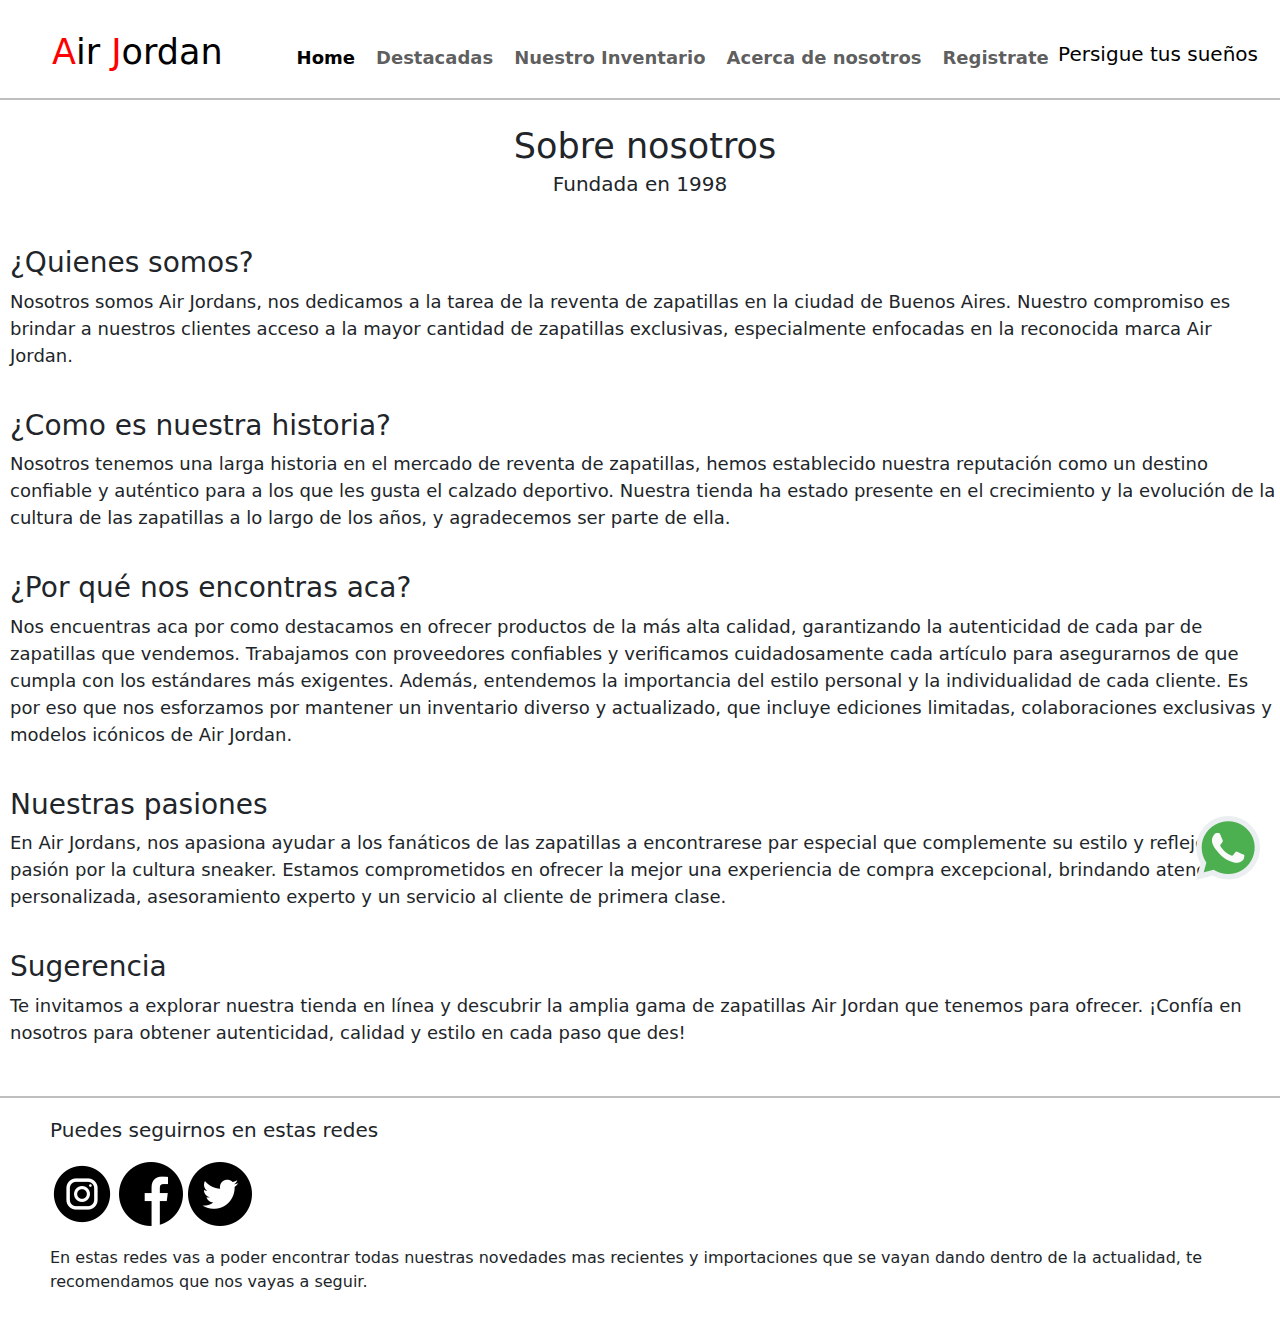
<file: pages/acercade.html>
<!DOCTYPE html>
<html lang="en">

<head>
    <meta charset="UTF-8">
    <meta http-equiv="X-UA-Compatible" content="IE=edge">
    <meta name="viewport" content="width=device=width, initial-scale=1.0">
    <link rel="stylesheet" href="https://cdn.jsdelivr.net/npm/bootstrap@5.3.0-alpha3/dist/css/bootstrap.min.css">
    <script src="https://cdn.jsdelivr.net/npm/bootstrap@5.3.0-alpha3/dist/js/bootstrap.bundle.min.js"></script>
    <meta name="keywords"
        content="air, jordans, jordan, airsjordan, zapatillas, botas, importaciones, importaciones, importaciones arg, diseños, outlet, casa de ropa">
    <meta name="description" content="Nosotros somos Air Jordans, una casa de zapatillas Jordans importadas directamente desde EEUU hasta Arg. Hechale un ojo y compra la que mas te guste, 
    suerte.">
    <link rel="stylesheet" href="../css/estilos.css">
    <title>Air Jordans | A cerca de nosostros</title>
</head>

<body>
    <header>
        <nav class="navbar navbar-expand-lg bg-body-tertiary">
            <div class="container-fluid">
                <a class="navbar-brand" href="../index.html"><span class="letrastitulo">A</span>ir <span class="letrastitulo">J</span>ordan</a>
                <button class="navbar-toggler" type="button" data-bs-toggle="collapse" data-bs-target="#navbarText"
                    aria-controls="navbarText" aria-expanded="false" aria-label="Toggle navigation">
                    <span class="navbar-toggler-icon"></span>
                </button>
                <div class="collapse navbar-collapse" id="navbarText">
                    <ul class="navbar-nav me-auto mb-2 mb-lg-0">
                        <li class="nav-item">
                            <a class="nav-link active" aria-current="page" href="../index.html">Home</a>
                        </li>
                        <li class="nav-item">
                            <a class="nav-link" href="./masvendidas.html">Destacadas</a>
                        </li>
                        <li class="nav-item">
                            <a class="nav-link" href="./productos.html">Nuestro Inventario</a>
                        </li>
                        <li class="nav-item">
                            <a class="nav-link" href="./acercade.html">Acerca de nosotros</a>
                        </li>
                        <li class="nav-item">
                            <a class="nav-link" href="./contacto.html">Registrate</a>
                        </li>
                    </ul>
                    <span class="navbar-text">
                        Persigue tus sueños
                    </span>
                </div>
            </div>
        </nav>
    </header>
    <main>
        <h1 class="sobrenosotros">Sobre nosotros</h1>
        <h2 class="fundacion">Fundada en 1998</h2>
        <h3 class="h3-acercade">¿Quienes somos?</h3>
        <p class="texto-info">Nosotros somos Air Jordans, nos dedicamos a la tarea de la reventa de zapatillas en la ciudad de Buenos Aires. Nuestro compromiso es brindar a nuestros clientes acceso a la mayor cantidad de zapatillas exclusivas, especialmente enfocadas en la reconocida marca Air Jordan.</p><br>
        <h3 class="h3-acercade">¿Como es nuestra historia?</h3>
        <p class="texto-info">Nosotros tenemos una larga historia en el mercado de reventa de zapatillas, hemos establecido nuestra reputación como un destino confiable y auténtico para a los que les gusta el calzado deportivo. Nuestra tienda ha estado presente en el crecimiento y la evolución de la cultura de las zapatillas a lo largo de los años, y agradecemos ser parte de ella.</p><br>
        <h3 class="h3-acercade">¿Por qué nos encontras aca?</h3>
        <p class="texto-info">Nos encuentras aca por como destacamos en ofrecer productos de la más alta calidad, garantizando la autenticidad de cada par de zapatillas que vendemos. Trabajamos con proveedores confiables y verificamos cuidadosamente cada artículo para asegurarnos de que cumpla con los estándares más exigentes. Además, entendemos la importancia del estilo personal y la individualidad de cada cliente. Es por eso que nos esforzamos por mantener un inventario diverso y actualizado, que incluye ediciones limitadas, colaboraciones exclusivas y modelos icónicos de Air Jordan.</p><br> 
        <h3 class="h3-acercade">Nuestras pasiones</h3>
        <p class="texto-info">En Air Jordans, nos apasiona ayudar a los fanáticos de las zapatillas a encontrarese par especial que complemente su estilo y refleje su pasión por la cultura sneaker. Estamos comprometidos en ofrecer la mejor una experiencia de compra excepcional, brindando atención personalizada, asesoramiento experto y un servicio al cliente de primera clase.</p><br>
        <h3 class="h3-acercade">Sugerencia</h3>
        <p class="texto-info ultimo">Te invitamos a explorar nuestra tienda en línea y descubrir la amplia gama de zapatillas Air Jordan que tenemos para ofrecer. ¡Confía en nosotros para obtener autenticidad, calidad y estilo en cada paso que des!</p>
        <div class="fixed">
            <img src="../img/whatsapp.png" alt="">
        </div>
    </main>
    <footer>
        <h5>Puedes seguirnos en estas redes</h5>
        <img class="ig" src="../img/instagram.png" alt="Instragram">
        <img src="../img/facebook.png" alt="Instragram">
        <img src="../img/gorjeo.png" alt="Instragram">
        <p>En estas redes vas a poder encontrar todas nuestras novedades mas recientes y importaciones que se vayan
            dando dentro de la actualidad, te recomendamos que nos vayas a seguir.
        </p>
    </footer>
    <script src="../data/stock.js"></script>
    <script src="../js/modal.js"></script>
    <script src="../js/home.js"></script>
    <script src="../js/cart.js"></script>
</body>

</html>
</file>
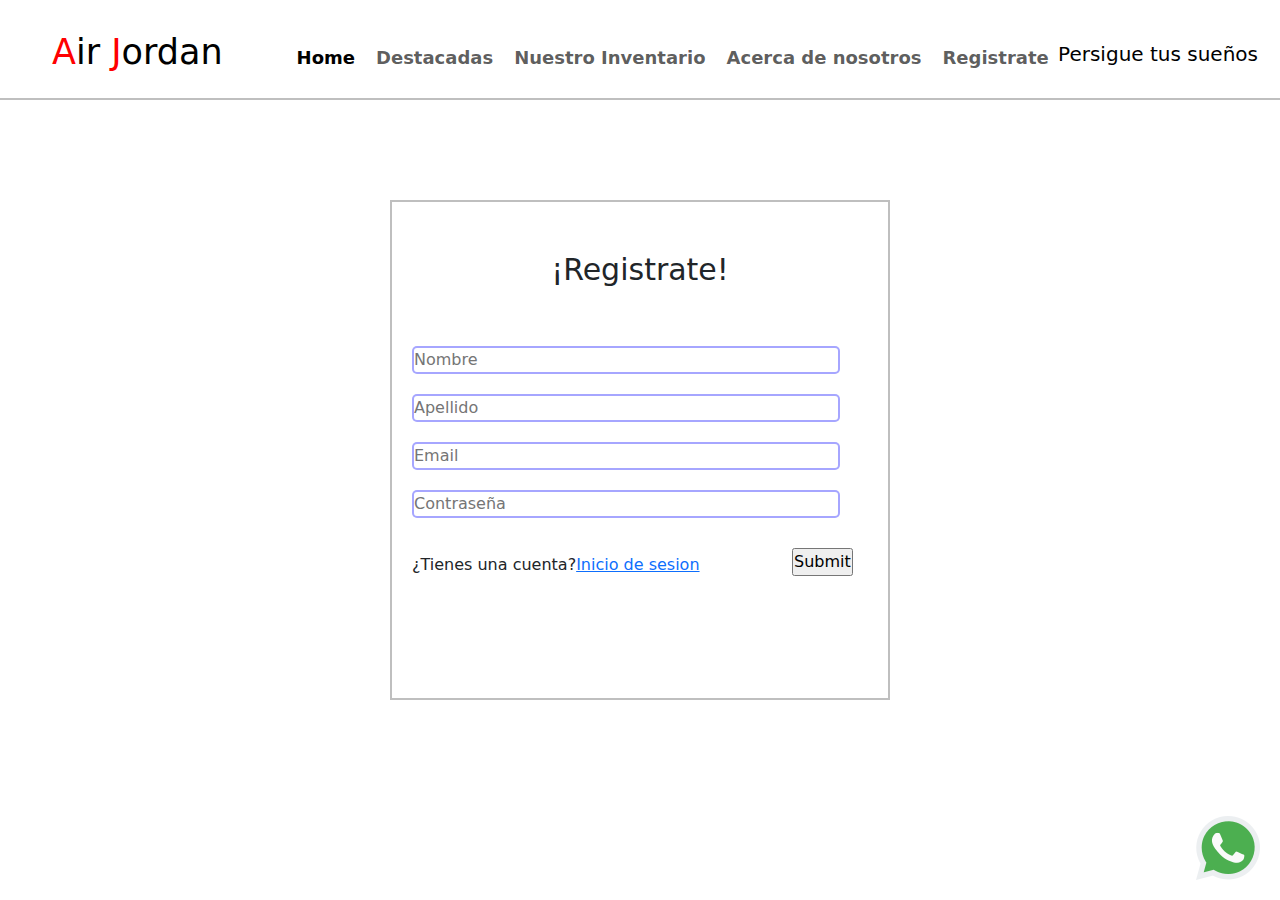
<file: pages/contacto.html>
<!DOCTYPE html>
<html lang="en">

    <head>
        <meta charset="UTF-8">
        <meta http-equiv="X-UA-Compatible" content="IE=edge">
        <meta name="viewport" content="width=device=width, initial-scale=1.0">
        <link rel="stylesheet" href="https://cdn.jsdelivr.net/npm/bootstrap@5.3.0-alpha3/dist/css/bootstrap.min.css">
        <script src="https://cdn.jsdelivr.net/npm/bootstrap@5.3.0-alpha3/dist/js/bootstrap.bundle.min.js"></script>
        <meta name="keywords"
            content="air, jordans, jordan, airsjordan, zapatillas, botas, importaciones, importaciones, importaciones arg, diseños, outlet, casa de ropa">
        <meta name="description" content="Nosotros somos Air Jordans, una casa de zapatillas Jordans importadas directamente desde EEUU hasta Arg. Hechale un ojo y compra la que mas te guste, 
        suerte.">
        <link rel="stylesheet" href="../css/estilos.css">
        <title>Air Jordans | Nuestro contacto</title>
    </head>

    <body>
        <header>
            <nav class="navbar navbar-expand-lg bg-body-tertiary">
                <div class="container-fluid">
                    <a class="navbar-brand" href="../index.html"><span class="letrastitulo">A</span>ir <span class="letrastitulo">J</span>ordan</a>
                    <button class="navbar-toggler" type="button" data-bs-toggle="collapse" data-bs-target="#navbarText"
                        aria-controls="navbarText" aria-expanded="false" aria-label="Toggle navigation">
                        <span class="navbar-toggler-icon"></span>
                    </button>
                    <div class="collapse navbar-collapse" id="navbarText">
                        <ul class="navbar-nav me-auto mb-2 mb-lg-0">
                            <li class="nav-item">
                                <a class="nav-link active" aria-current="page" href="../index.html">Home</a>
                            </li>
                            <li class="nav-item">
                                <a class="nav-link" href="./masvendidas.html">Destacadas</a>
                            </li>
                            <li class="nav-item">
                                <a class="nav-link" href="./productos.html">Nuestro Inventario</a>
                            </li>
                            <li class="nav-item">
                                <a class="nav-link" href="./acercade.html">Acerca de nosotros</a>
                            </li>
                            <li class="nav-item">
                                <a class="nav-link" href="./contacto.html">Registrate</a>
                            </li>
                        </ul>
                        <span class="navbar-text">
                            Persigue tus sueños
                        </span>
                    </div>
                </div>
            </nav>
        </header>
        <main>
            <section>
                <div class="registramiento">
                    <h2>¡Registrate!</h2>
                    <form action="" method="" enctype="">
                        <div class="nombre">
                            <input type="text" name="nombre" placeholder="Nombre" class="input" required>
                        </div>
                        <div class="apellido">
                            <input type="text" name="apellido" placeholder="Apellido" class="input" required>
                        </div>
                        <div class="email">
                            <input type="email" name="email" placeholder="Email" class="input" required>
                        </div>
                        <div class="contrasena">
                            <input type="password" name="contrasena" placeholder="Contraseña" class="input" required>
                        </div>
                        <div>
                            <input type="submit" name="enviar" class="enviar">
                        </div>
                    </form>
                    <p>¿Tienes una cuenta?<a href="">Inicio de sesion</a></p>
                </div>
            </section>
            <div class="fixed">
                <img src="../img/whatsapp.png" alt="">
            </div>
        </main>
        <script src="../data/stock.js"></script>
        <script src="../js/modal.js"></script>
        <script src="../js/home.js"></script>
        <script src="../js/cart.js"></script>
    </body>
</html>
</file>
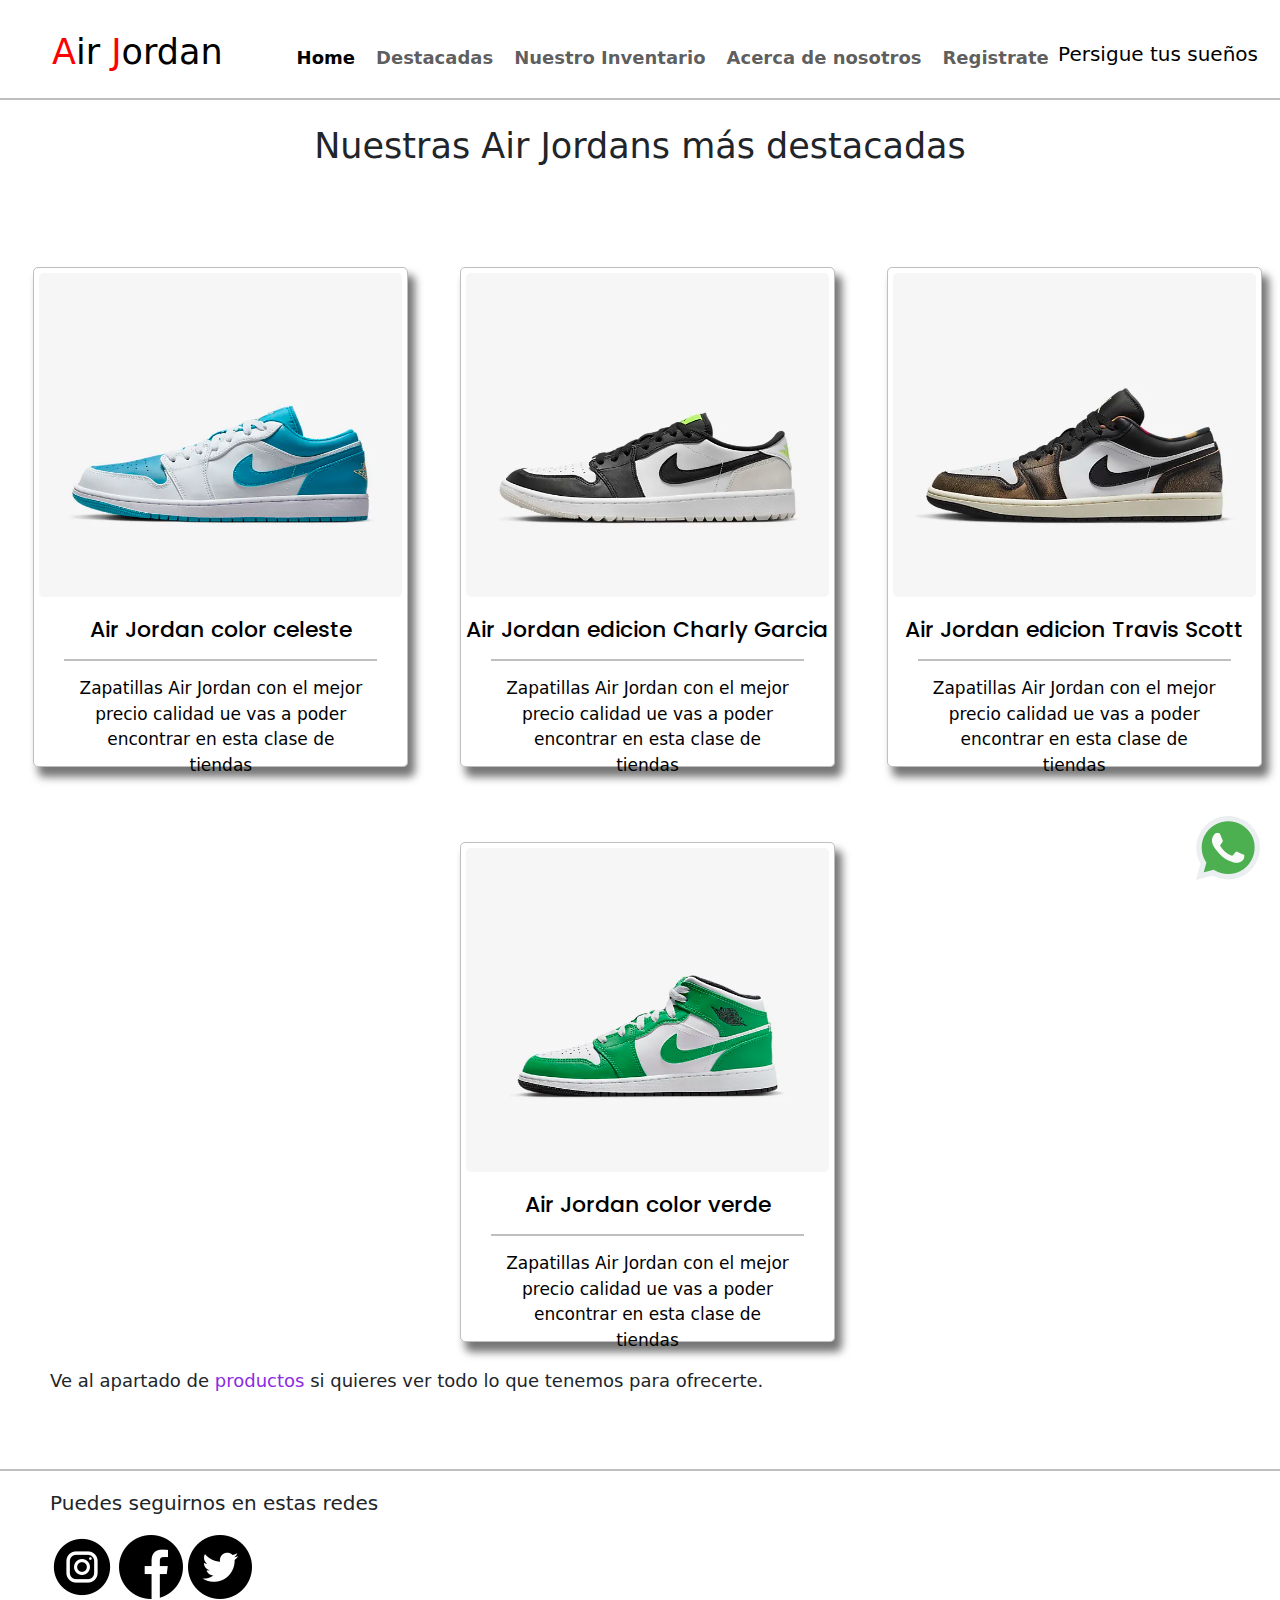
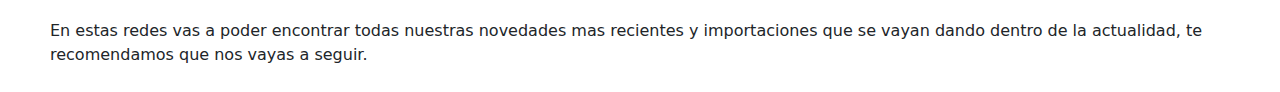
<file: pages/masvendidas.html>
<!DOCTYPE html>
<html lang="en">
<head>
    <meta charset="UTF-8">
    <meta http-equiv="X-UA-Compatible" content="IE=edge">
    <meta name="viewport" content="width=device=width, initial-scale=1.0">
    <link rel="stylesheet" href="https://cdn.jsdelivr.net/npm/bootstrap@5.3.0-alpha3/dist/css/bootstrap.min.css">
    <script src="https://cdn.jsdelivr.net/npm/bootstrap@5.3.0-alpha3/dist/js/bootstrap.bundle.min.js"></script>
    <meta name="keywords" content="air, jordans, jordan, airsjordan, zapatillas, botas, importaciones, importaciones, importaciones arg, diseños, outlet, casa de ropa">
    <meta name="description" content="Nosotros somos Air Jordans, una casa de zapatillas Jordans importadas directamente desde EEUU hasta Arg. Hechale un ojo y compra la que mas te guste, 
    suerte.">
    <link rel="stylesheet" href="../css/estilos.css">
    <title>Air Jordans | Destacadas</title>
</head>
<body> 
    <header>
        <nav class="navbar navbar-expand-lg bg-body-tertiary">
            <div class="container-fluid">
                <a class="navbar-brand" href="../index.html"><span class="letrastitulo">A</span>ir <span class="letrastitulo">J</span>ordan</a>
                <button class="navbar-toggler" type="button" data-bs-toggle="collapse" data-bs-target="#navbarText"
                    aria-controls="navbarText" aria-expanded="false" aria-label="Toggle navigation">
                    <span class="navbar-toggler-icon"></span>
                </button>
                <div class="collapse navbar-collapse" id="navbarText">
                    <ul class="navbar-nav me-auto mb-2 mb-lg-0">
                        <li class="nav-item">
                            <a class="nav-link active" aria-current="page" href="../index.html">Home</a>
                        </li>
                        <li class="nav-item">
                            <a class="nav-link" href="./masvendidas.html">Destacadas</a>
                        </li>
                        <li class="nav-item">
                            <a class="nav-link" href="./productos.html">Nuestro Inventario</a>
                        </li>
                        <li class="nav-item">
                            <a class="nav-link" href="./acercade.html">Acerca de nosotros</a>
                        </li>
                        <li class="nav-item">
                            <a class="nav-link" href="./contacto.html">Registrate</a>
                        </li>
                    </ul>
                    <span class="navbar-text">
                        Persigue tus sueños
                    </span>
                </div>
            </div>
        </nav>
    </header>
    <main>
        <h1 class="productos-para-vender">Nuestras Air Jordans más destacadas</h1>
        <section class="productos">
                <a href="">
                    <div>
                        <img src="../img/Jordan-1.webp" alt="Air Jordan color celeste">
                        <h3>Air Jordan color celeste</h3>
                        <p>Zapatillas Air Jordan con el mejor precio calidad ue vas a poder encontrar en esta
                            clase de tiendas</p>
                    </div>
                </a>
                <a href="">
                    <div>
                        <img src="../img/Jordan-2.webp" alt="Air Jordan edicion Charly Garcia">
                        <h3>Air Jordan edicion Charly Garcia</h3>
                        <p>Zapatillas Air Jordan con el mejor precio calidad ue vas a poder encontrar en esta
                            clase de tiendas</p>
                    </div>
                </a>
                <a href="">
                    <div>
                        <img src="../img/Jordan-4.webp" alt="Air Jordan edicion Travis Scott">
                        <h3>Air Jordan edicion Travis Scott</h3>
                        <p>Zapatillas Air Jordan con el mejor precio calidad ue vas a poder encontrar en esta
                            clase de tiendas</p>
                    </div>
                </a>
                <a href="">
                    <div>
                        <img src="../img/Jordan-3.webp" alt="Air Jordan color verde">
                        <h3>Air Jordan color verde</h3>
                        <p>Zapatillas Air Jordan con el mejor precio calidad ue vas a poder encontrar en esta
                            clase de tiendas</p>
                    </div>
                </a>
        </section>
        <p class="apartados-productos">Ve al apartado de <a href="./productos.html">productos</a> si
            quieres ver todo lo que tenemos para ofrecerte.</p>
        <div class="fixed">
            <img src="../img/whatsapp.png" alt="">
        </div>
    </main>
    <footer>
        <h5>Puedes seguirnos en estas redes</h5>
        <img class="ig" src="../img/instagram.png" alt="Instragram">
        <img src="../img/facebook.png" alt="Instragram">
        <img src="../img/gorjeo.png" alt="Instragram">
        <p>En estas redes vas a poder encontrar todas nuestras novedades mas recientes y importaciones que se vayan dando dentro de la actualidad, te recomendamos que nos vayas a seguir.</p>
    </footer>
    <script src="../data/stock.js"></script>
    <script src="../js/modal.js"></script>
    <script src="../js/home.js"></script>
    <script src="../js/cart.js"></script>
</body>
</html>
</file>
<file: css/estilos.css>
@import url("https://fonts.googleapis.com/css2?family=Poppins:wght@100;300&display=swap");
@import url("https://fonts.googleapis.com/css2?family=Dongle&family=Poppins:wght@100;300&display=swap");
header {
  height: 100px;
  background-color: white; }
  header .bg-body-tertiary {
    --bs-bg-opacity: none;
    background-color: rgba(var(--bs-tertiary-bg-rgb), var(--bs-bg-opacity)); }
    header .bg-body-tertiary div {
      padding-top: 8px; }
      header .bg-body-tertiary div .navbar-brand {
        font-size: 35px;
        margin-left: 5px; }
      header .bg-body-tertiary div a {
        margin-top: 5px;
        padding-left: 35px; }
      header .bg-body-tertiary div .active {
        margin-left: 45px; }
      header .bg-body-tertiary div .navbar-text {
        margin-right: 10px;
        font-size: 20px;
        color: black; }
      header .bg-body-tertiary div .nav-item {
        margin-left: 5px;
        padding-top: 3px;
        font-weight: 600;
        font-size: 18px; }
      header .bg-body-tertiary div .carrito {
        width: 60px;
        height: 60px;
        border: none;
        background-color: white;
        margin-right: 30px; }
        header .bg-body-tertiary div .carrito img {
          height: 40px;
          margin-bottom: 8px; }
        header .bg-body-tertiary div .carrito #contador-carrito {
          color: white;
          background-color: red;
          border: 4px solid red;
          border-radius: 15px; }

.nuestro-inv, .productos-para-vender {
  margin-left: 10px;
  margin-bottom: 50px;
  margin-top: 25px;
  text-align: center;
  font-size: 35px; }

.background-jordan {
  background-image: url(../img/jordans.jpg);
  background-repeat: none;
  background-size: cover;
  background-position: center;
  width: 100%;
  height: 1000px;
  margin-top: 0; }
  .background-jordan .bienvenidos {
    width: 425px;
    margin-left: 200px;
    padding-top: 200px;
    text-align: center; }
    .background-jordan .bienvenidos h1 {
      text-decoration: none;
      font-size: 35px;
      margin-bottom: 25px; }
    .background-jordan .bienvenidos h2 {
      font-family: 'Poppins', Thin;
      font-weight: 300;
      font-size: 25px;
      margin-bottom: 60px; }
    .background-jordan .bienvenidos a {
      text-decoration: none;
      color: white;
      padding: 25px;
      font-size: 25px;
      background-color: rgba(0, 110, 255, 0.4);
      border: #006eff 2px solid;
      border-radius: 50px;
      transition: 0.5s; }
    .background-jordan .bienvenidos a:hover {
      font-size: 30px;
      background-color: rgba(137, 43, 226, 0.4);
      border: #892be2 2px solid;
      transition: 0.5s;
      transform: scale(1.5); }

.productos {
  flex-wrap: wrap;
  flex-direction: column;
  align-items: center; }
  .productos a {
    pointer-events: none;
    height: 500px;
    margin-bottom: 75px; }
    .productos a div img {
      width: 363px;
      padding: 0;
      margin: 5px;
      height: 65%;
      border-radius: 5px; }
  .productos div:hover {
    transition-property: width;
    transition: 1.5s;
    transition-timing-function: ease;
    display: grid;
    grid-template-columns: 2;
    grid-template-rows: 2;
    grid-template-areas: "imagen titulo" "imagen descripcion";
    width: 1750px; }
    .productos div:hover img {
      width: 600px;
      height: 470px;
      margin: 15px;
      grid-area: imagen;
      transition: 1.5s; }
    .productos div:hover h3 {
      grid-area: titulo;
      transition: 1.5s; }
    .productos div:hover p {
      grid-area: descripcion;
      border-top: none;
      transition: 1.5s; }

.todos-productos {
  display: flex;
  justify-content: space-around;
  flex-wrap: wrap; }
  .todos-productos a {
    height: 500px;
    margin-bottom: 75px; }
    .todos-productos a .jordan {
      width: 360px;
      padding: 0;
      margin: 5px;
      height: 65%;
      border-radius: 5px; }
    .todos-productos a .alcarrito {
      width: 170px;
      position: absolute;
      border: none;
      background-color: rgba(0, 0, 0, 0.85);
      color: white;
      border-radius: 15px;
      margin-left: 105px;
      margin-bottom: 200px; }
    .todos-productos a div:hover {
      transform: scale(1.05);
      transition: 0.5s; }

.apartados-productos {
  margin-left: 50px;
  margin-bottom: 75px;
  font-size: 18px; }
  .apartados-productos a {
    color: blueviolet; }
  .apartados-productos a:hover {
    color: blue;
    text-decoration: underline; }

section {
  display: flex;
  justify-content: center; }
  section .registramiento {
    margin-top: 100px;
    height: 500px;
    width: 500px;
    display: flex;
    border: 2px rgba(128, 128, 128, 0.5) solid;
    display: flex;
    flex-direction: column; }
    section .registramiento h2 {
      text-align: center;
      margin-top: 50px;
      font-size: 30px; }
    section .registramiento .nombre {
      margin-top: 50px; }
    section .registramiento .nombre, section .registramiento .apellido, section .registramiento .email, section .registramiento .contrasena {
      margin-left: 20px;
      margin-bottom: 20px; }
    section .registramiento .input {
      width: 90%;
      border-radius: 5px;
      border: 2px rgba(0, 0, 255, 0.349) solid; }
    section .registramiento p {
      margin-left: 20px;
      margin-top: 15px; }
      section .registramiento p a {
        text-decoration: underline; }
    section .registramiento .enviar {
      position: absolute;
      margin-left: 400px;
      margin-top: 10px; }

.sobrenosotros {
  margin-left: 10px;
  margin-bottom: 5px;
  margin-top: 25px;
  text-align: center;
  font-size: 35px; }

.fundacion {
  text-align: center;
  font-size: 20px;
  margin-bottom: 50px; }

.texto-info {
  font-size: large; }

.h3-acercade, .texto-info {
  margin-left: 10px; }

.ultimo {
  margin-bottom: 50px; }

.modal-active {
  visibility: visible;
  z-index: 5; }

.modal-carrito {
  position: absolute;
  background-color: white;
  padding: 20px;
  width: 100%;
  transition: all .5s;
  border-radius: 10px;
  box-shadow: rgba(0, 0, 0, 0.15) 0px 5px 15px 0px; }

.modal-active .modal-carrito {
  margin-top: 0; }

.modal-carrito h3 {
  color: #e14c41;
  margin-top: 30px;
  padding-bottom: 10px; }

.modal-carrito #btn-cerrar-carrito {
  position: absolute;
  top: 22px;
  right: 15px;
  font-size: 20px;
  color: red;
  border: none;
  background-color: white; }

.modal-carrito #btn-cerrar-carrito:hover {
  cursor: pointer; }

.modal-carrito #btn-cerrar-carrito:focus {
  outline: none; }

.modal-carrito .producto-precio {
  padding-top: 10px; }

.card .card-image .card-title {
  color: #e14c41;
  position: unset; }

.productoEnCarrito {
  border-left: 5px solid lightblue;
  border-bottom-left-radius: 3px;
  border-top-left-radius: 3px;
  margin: 5px 0;
  padding: 5px 10px;
  display: flex;
  justify-content: space-between; }

.productoEnCarrito:hover {
  border-left: 5px solid #e14c41; }

.boton-eliminar {
  background-color: white;
  color: red;
  border: none;
  font-size: 20px; }

.boton-eliminar:hover {
  cursor: pointer; }

.boton-eliminar:focus {
  outline: none; }

.vaciarcarrito {
  background-color: white;
  color: black;
  border: rgba(255, 0, 0, 0.8) 2px solid;
  border-radius: 10px;
  padding: 5px;
  margin-left: 1050px;
  position: absolute; }

.vaciarcarrito:hover {
  font-size: 18px;
  transition: 0.25s;
  background-color: rgba(255, 0, 0, 0.8);
  color: white; }

.notificaion {
  position: absolute;
  margin-bottom: 0px; }

footer {
  flex-wrap: wrap; }
  footer h5 {
    margin-top: 20px;
    margin-bottom: 20px;
    margin-left: 50px; }
  footer .ig {
    margin-left: 50px; }
  footer p {
    margin-top: 20px;
    margin-bottom: 25px;
    margin-left: 50px; }

header nav ul {
  list-style: none; }

a {
  text-decoration: none; }

* {
  margin: 0;
  padding: 0; }

.fixed {
  position: fixed;
  bottom: 20px;
  right: 20px; }

/*-------HEADER------*/
header {
  border-bottom: 2px rgba(128, 128, 128, 0.5) solid; }

/*-------MAIN------*/
.background-jordan {
  color: white; }

.letrastitulo {
  color: red; }

.todos-productos a div, .productos div {
  height: 500px;
  width: 375px;
  text-align: center;
  transition: 0.5s;
  -moz-box-shadow: 6px 9px 9px 1px rgba(0, 0, 0, 0.54);
  -webkit-box-shadow: 6px 9px 9px 1px rgba(0, 0, 0, 0.54);
  box-shadow: 6px 9px 9px 1px rgba(0, 0, 0, 0.54);
  border: 1px rgba(128, 128, 128, 0.5) solid;
  border-radius: 5px;
  pointer-events: auto;
  margin-bottom: 25px; }

.todos-productos a div h3, .productos div h3 {
  margin-top: 15px;
  text-decoration: none;
  color: black;
  font-size: 22px;
  font-family: 'Poppins', Light;
  font-weight: 500; }

.todos-productos a div p, .productos div p {
  display: inline-block;
  font-size: 17px;
  color: black;
  text-decoration: none;
  text-align: center;
  padding-top: 25px;
  padding: 15px;
  margin-top: 8px;
  margin-left: 30px;
  margin-right: 30px;
  border-top: 2px rgba(128, 128, 128, 0.5) solid; }

.todos-productos a div {
  margin-left: 25px; }

/*-------FOOTER------*/
footer {
  border-top: 2px rgba(128, 128, 128, 0.5) solid; }

@media screen and (max-width: 1919px) {
  .todos-productos div {
    margin-left: 15px; }
  .todos-productos div:hover {
    transform: none;
    transition: none; }
  .productos-para-vender {
    text-align: center;
    margin-left: 0; }
  .productos {
    display: flex;
    justify-content: space-around;
    flex-direction: row; }
    .productos a div {
      margin-top: 50px;
      margin-left: 15px; }
    .productos a div:hover {
      transform: scale(1.05);
      transition: 0.5s;
      display: grid;
      grid-template-columns: initial;
      grid-template-rows: initial;
      grid-template-areas: initial;
      width: 375px;
      height: 500px; }
      .productos a div:hover img, .productos a div:hover h3, .productos a div:hover p {
        transform: none !important;
        transition: none !important; }
      .productos a div:hover img {
        width: 363px !important;
        height: 323.69px !important;
        margin: 5px !important;
        grid-area: initial !important; }
      .productos a div:hover h3 {
        grid-area: initial !important;
        margin-top: 12px; }
      .productos a div:hover p {
        margin-top: 0;
        grid-area: initial !important;
        transition: none !important;
        border-top: rgba(128, 128, 128, 0.5) 2px solid; }
  .nuestro-inv {
    text-align: center; } }

@media screen and (max-width: 500px) {
  .background-jordan {
    background: none;
    background-image: url(../img/jordans-fondo-500px.jpg);
    background-repeat: none;
    background-size: cover;
    background-position: center;
    height: 600px; }
    .background-jordan .bienvenidos {
      width: 350px;
      color: white;
      margin-left: 75px;
      margin-top: -100px; }
      .background-jordan .bienvenidos h1 {
        margin-bottom: 150px; }
      .background-jordan .bienvenidos a {
        font-size: 20px; }
      .background-jordan .bienvenidos a:hover {
        font-size: 25px; }
  .productos-para-vender {
    text-align: center;
    display: block;
    margin-left: 50px; }
  .registramiento {
    width: 100px;
    border: 10px; } }
</file>
